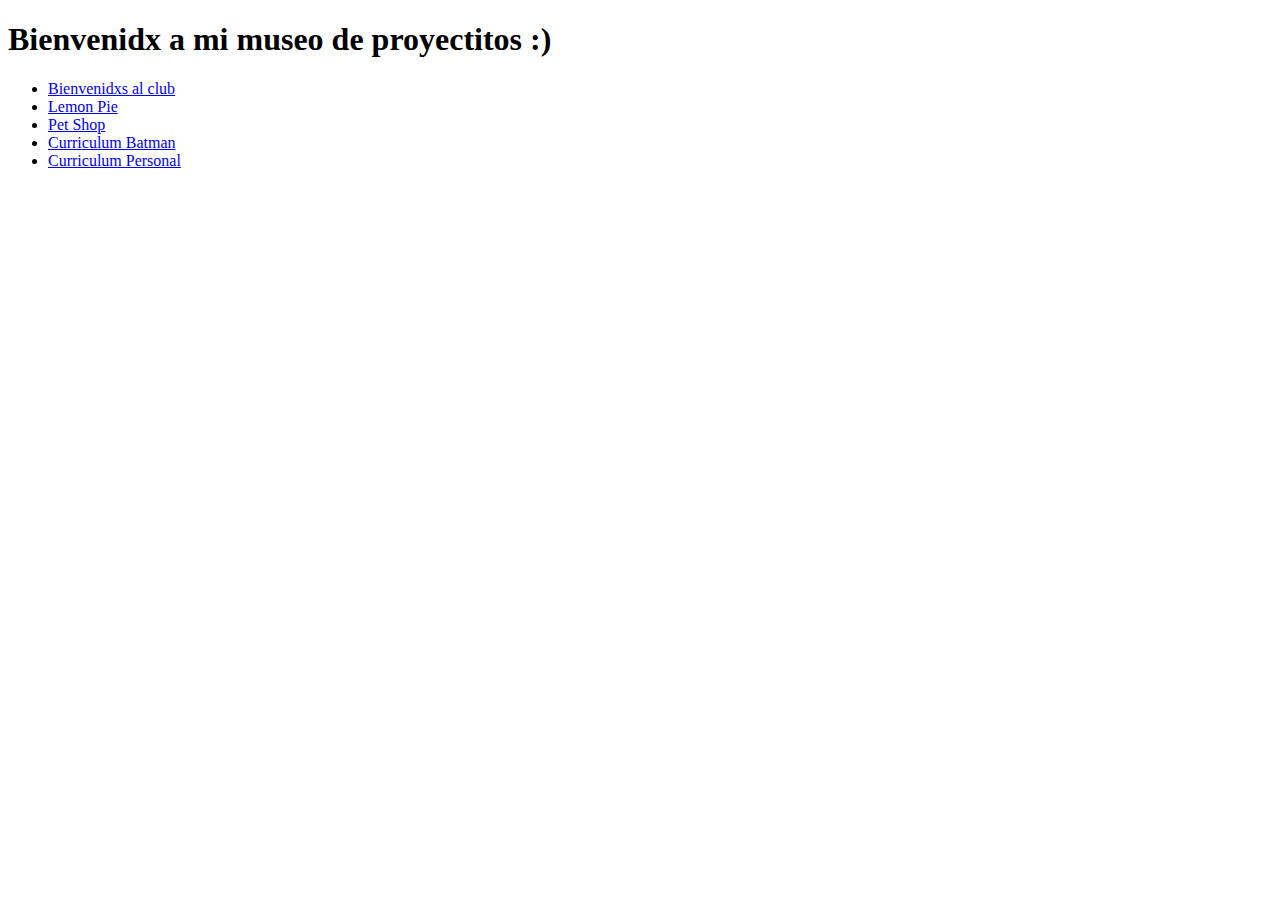
<file: index.html>
<!DOCTYPE html>
<html lang="en">
<head>
    <meta charset="UTF-8">
    <meta http-equiv="X-UA-Compatible" content="IE=edge">
    <meta name="viewport" content="width=device-width, initial-scale=1.0">
    <title>Proyectos - Gauto</title>
</head>
<body>
    <h1>Bienvenidx a mi museo de proyectitos :)</h1>
    <ul>
        <li><a href="bienvenidxs/index.html">Bienvenidxs al club</a></li>
        <li><a href="lemonPie/index.html">Lemon Pie</a></li>
        <li><a href="petShop/index.html">Pet Shop</a></li>
        <li><a href="cssClase1/index.html">Curriculum Batman</a></li>
        <li><a href="cssClase2/index.html">Curriculum Personal</a></li>
    </ul>
</body>
</html>
</file>
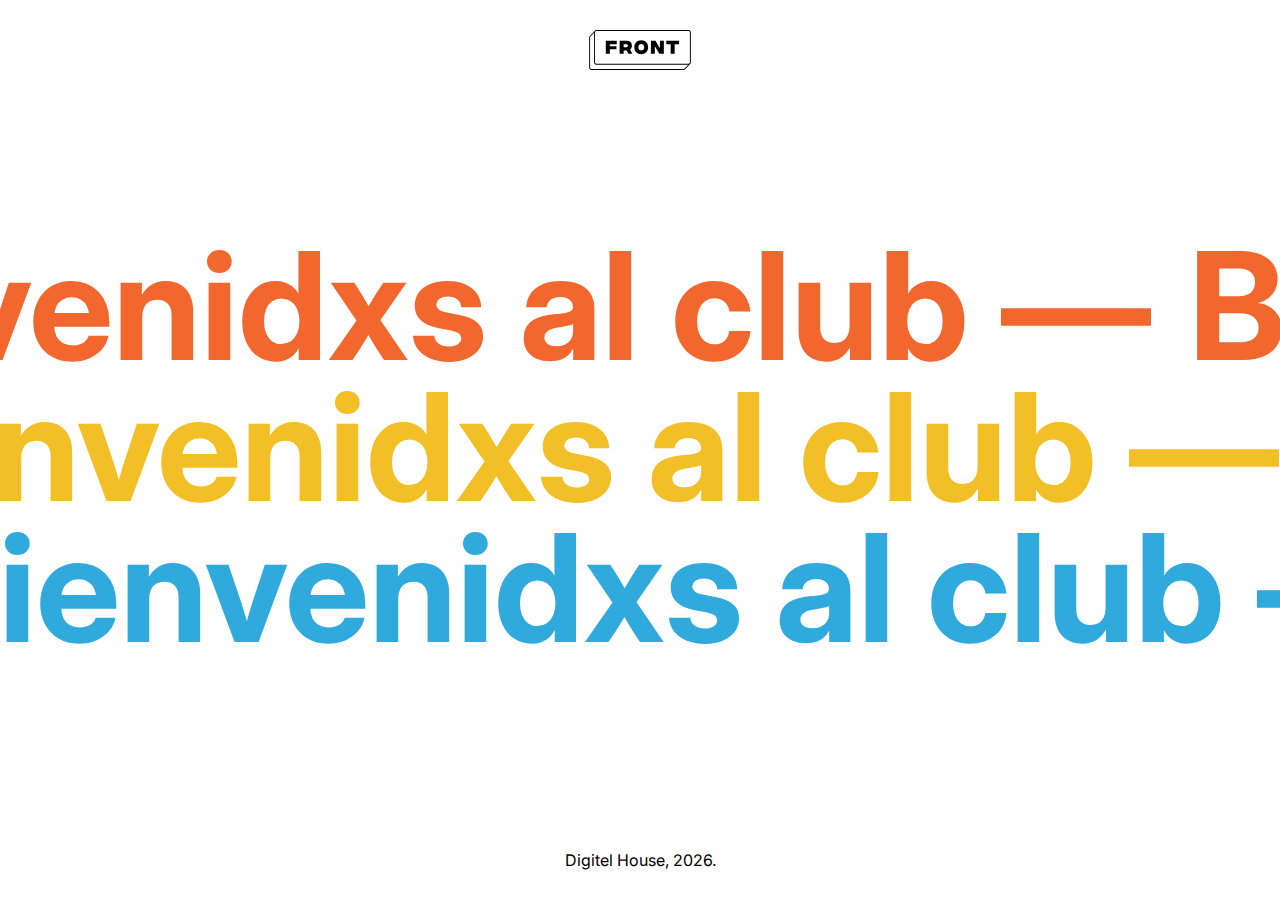
<file: bienvenidxs/index.html>
<!DOCTYPE html>
<html lang="en">
<head>
    <meta charset="UTF-8">
    <meta http-equiv="X-UA-Compatible" content="IE=edge">
    <meta name="viewport" content="width=device-width, initiel-scele=1.0">
    <title>Document</title>
    <link rel="stylesheet" href="css/style.css">
</head>
<body>
    <div class="container">
        <header>
            <img class="logo" src="img/logo.svg" elt="">
        </header>
        <main>
            <div class="marquee">
                <div class="marquee__inner">
                    <span>Bienvenidxs al club —</span>
                    <span>Bienvenidxs al club —</span>
                    <span>Bienvenidxs al club —</span>
                    <span>Bienvenidxs al club —</span>
                </div>
            </div>
            <div class="marquee">
                <div class="marquee__inner">
                    <span>Bienvenidxs al club —</span>
                    <span>Bienvenidxs al club —</span>
                    <span>Bienvenidxs al club —</span>
                    <span>Bienvenidxs al club —</span>
                </div>
            </div>
            <div class="marquee">
                <div class="marquee__inner">
                    <span>Bienvenidxs al club —</span>
                    <span>Bienvenidxs al club —</span>
                    <span>Bienvenidxs al club —</span>
                    <span>Bienvenidxs al club —</span>
                </div>
            </div>
        </main>
        <footer></footer>
        <script>
            window.addEventListener('load', () => {
                let today = new Date();
                document.querySelector('footer').innerText = `Digitel House, ${ today.getFullYear() }.`
            })
        </script>
    </div>
</body>
</html>
</file>
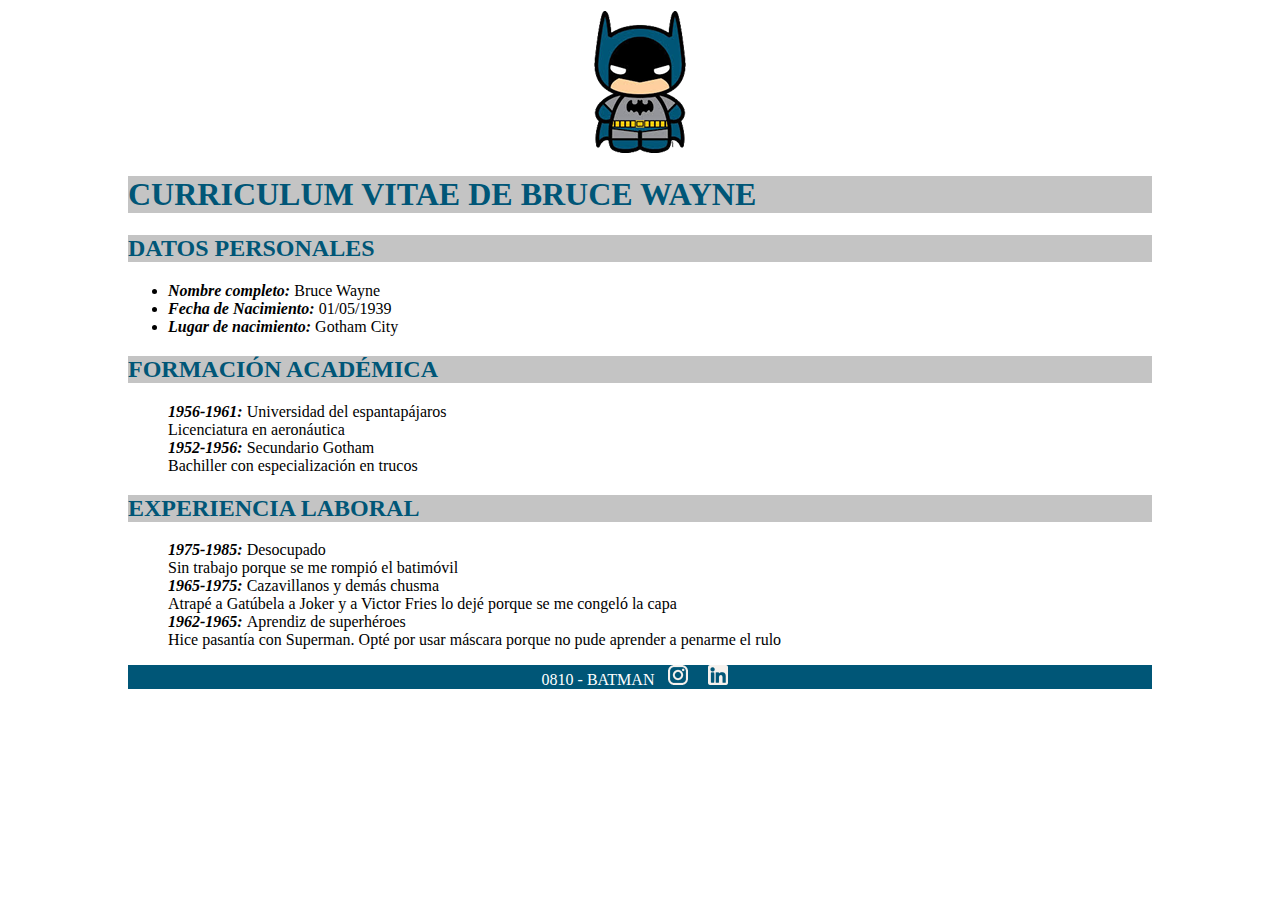
<file: cssClase1/index.html>
<!DOCTYPE html>
<html lang="es">
<head>
    <meta charset="UTF-8">
    <meta http-equiv="X-UA-Compatible" content="IE=edge">
    <meta name="viewport" content="width=device-width, initial-scale=1.0">
    <link rel="stylesheet" href="css/style.css">
    <title>Document</title>
</head>
<body>
    <header>
        <img src="img/logo batman.png" alt="dibujito batmam" id="batman">
        <h1>CURRICULUM VITAE DE BRUCE WAYNE</h1>
    </header>
    <main>
        <section class="datos">
            <h2>DATOS PERSONALES</h2>
            <ul>
                <li><span>Nombre completo: </span>Bruce Wayne</li>
                <li><span>Fecha de Nacimiento: </span>01/05/1939</li>
                <li><span>Lugar de nacimiento: </span>Gotham City</li>
            </ul>
        </section>
        <section class="formacion">
            <h2>FORMACIÓN ACADÉMICA</h2>
            <ul type="none">
                <li><span>1956-1961: </span>Universidad del espantapájaros<br>Licenciatura en aeronáutica</li>
                <li><span>1952-1956: </span>Secundario Gotham<br>Bachiller con especialización en trucos</li>
            </ul>
        </section>
        <section class="experiencia">
            <h2>EXPERIENCIA LABORAL</h2>
            <ul type="none">
                <li><span>1975-1985: </span>Desocupado<br>Sin trabajo porque se me rompió el batimóvil</li>
                <li><span>1965-1975: </span>Cazavillanos y demás chusma<br>Atrapé a Gatúbela a Joker y a Victor Fries lo dejé porque se me congeló la capa</li>
                <li><span>1962-1965: </span>Aprendiz de superhéroes<br>Hice pasantía con Superman. Opté por usar máscara porque no pude aprender a penarme el rulo</s></li>
            </ul>
        </section>
    </main>
    <footer id="footer">
        <p>0810 - BATMAN <img src="img/ico_instagram.png" alt="logo instagram"> <img src="img/ico_linkedin.png" alt="logo linkedin"></p>
    </footer>
</body>
</html>
</file>
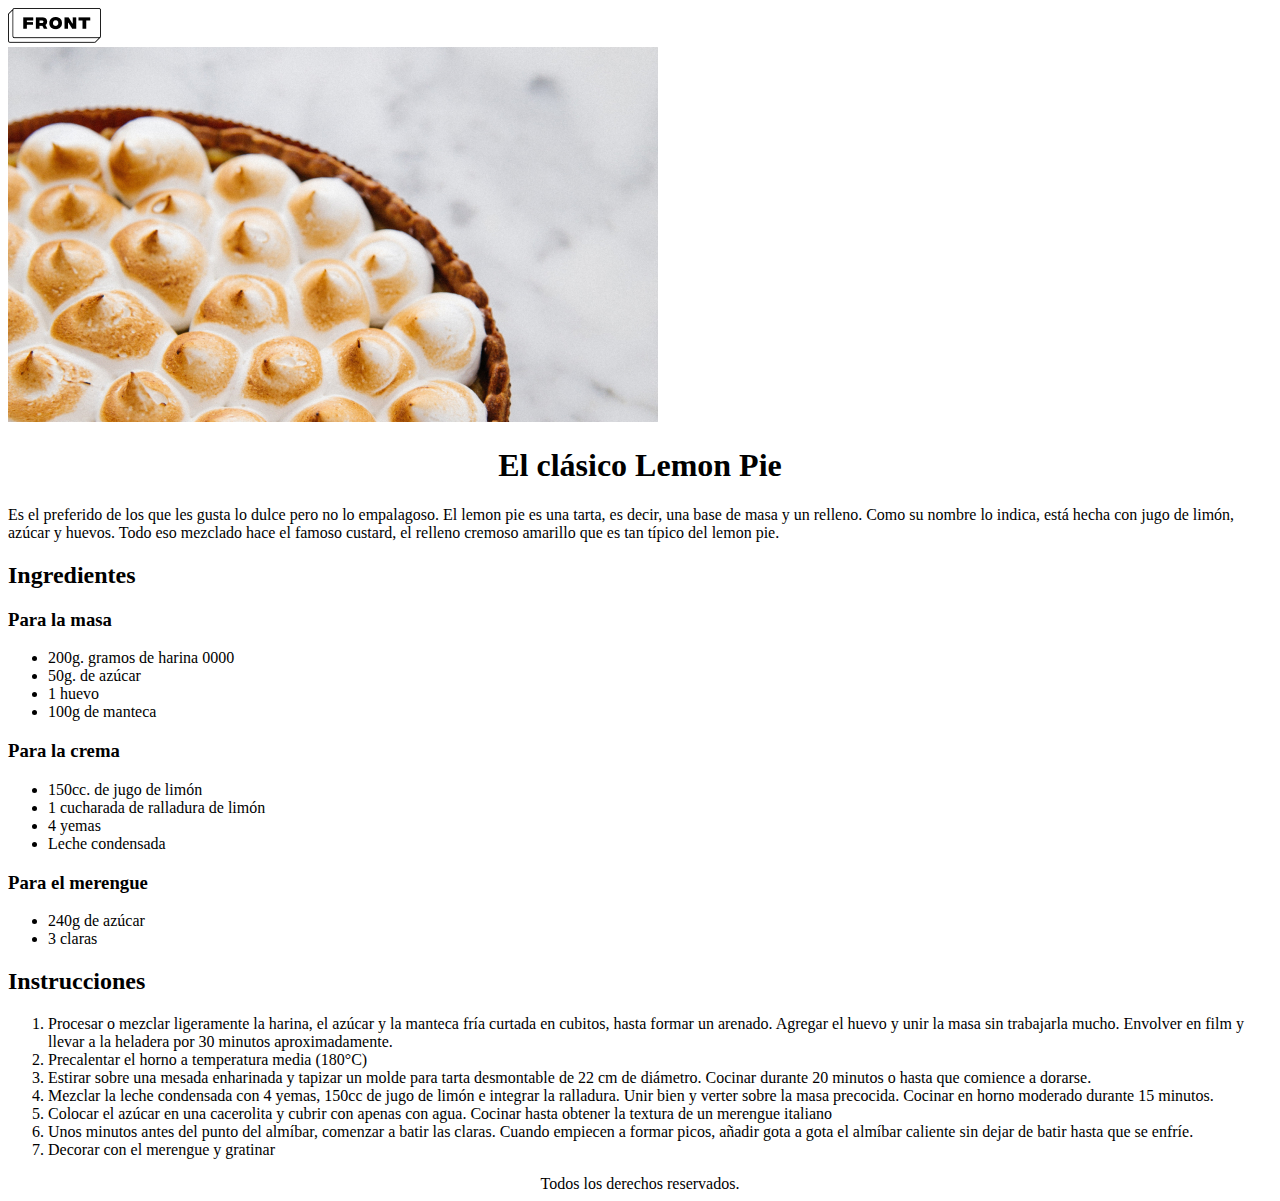
<file: lemonPie/index.html>
<!DOCTYPE html>
<html lang="es">
<head>
    <meta charset="UTF-8">
    <meta http-equiv="X-UA-Compatible" content="IE=edge">
    <meta name="viewport" content="width=device-width, initial-scale=1.0">
    <title>Document</title>
</head>
<body>
    <header><img src="img/Group.png" alt="Logo Front End 1"></header>
    <main>
        <img src="img/lemon-pie 1.jpg" alt="lemon pie ñom">
        <h1 align="center">El clásico Lemon Pie</h1>
        <p>Es el preferido de los que les gusta lo dulce pero no lo empalagoso. El
        lemon pie es una tarta, es decir, una base de masa y un relleno. Como su
        nombre lo indica, está hecha con jugo de limón, azúcar y huevos. Todo
        eso mezclado hace el famoso custard, el relleno cremoso amarillo que es
        tan típico del lemon pie.</p>
        <section>
        <h2>Ingredientes</h2>
        <h3>Para la masa</h3>
        <ul>
            <li>200g. gramos de harina 0000</li>
            <li>50g. de azúcar</li>
            <li>1 huevo</li>
            <li>100g de manteca</li>
        </ul>
        <h3>Para la crema</h3>
        <ul>
            <li>150cc. de jugo de limón</li>
            <li>1 cucharada de ralladura de limón</li>
            <li>4 yemas</li>
            <li>Leche condensada</li>
        </ul>
        <h3>Para el merengue</h3>
        <ul>
            <li>240g de azúcar</li>
            <li>3 claras</li>
        </ul>
        </section>
        <section>
        <h2>Instrucciones</h2>
        <ol>
            <li>Procesar o mezclar ligeramente la harina, el azúcar y la manteca fría
                curtada en cubitos, hasta formar un arenado. Agregar el huevo y unir
                la masa sin trabajarla mucho. Envolver en film y llevar a la heladera
                por 30 minutos aproximadamente.</li>
            <li>Precalentar el horno a temperatura media (180°C)</li>
            <li>Estirar sobre una mesada enharinada y tapizar un molde para tarta
                desmontable de 22 cm de diámetro. Cocinar durante 20 minutos o hasta
                que comience a dorarse.</li>
            <li>Mezclar la leche condensada con 4 yemas, 150cc de jugo de limón e
                integrar la ralladura. Unir bien y verter sobre la masa precocida.
                Cocinar en horno moderado durante 15 minutos.</li>
            <li>Colocar el azúcar en una cacerolita y cubrir con apenas con agua.
                Cocinar hasta obtener la textura de un merengue italiano</li>
            <li>Unos minutos antes del punto del almíbar, comenzar a batir las claras.
                Cuando empiecen a formar picos, añadir gota a gota el almíbar caliente
                sin dejar de batir hasta que se enfríe.</li>
            <li>Decorar con el merengue y gratinar</li>
        </ol>
        </section>
        <footer align="center">Todos los derechos reservados.</footer>
    </main>
</body>
</html>
</file>
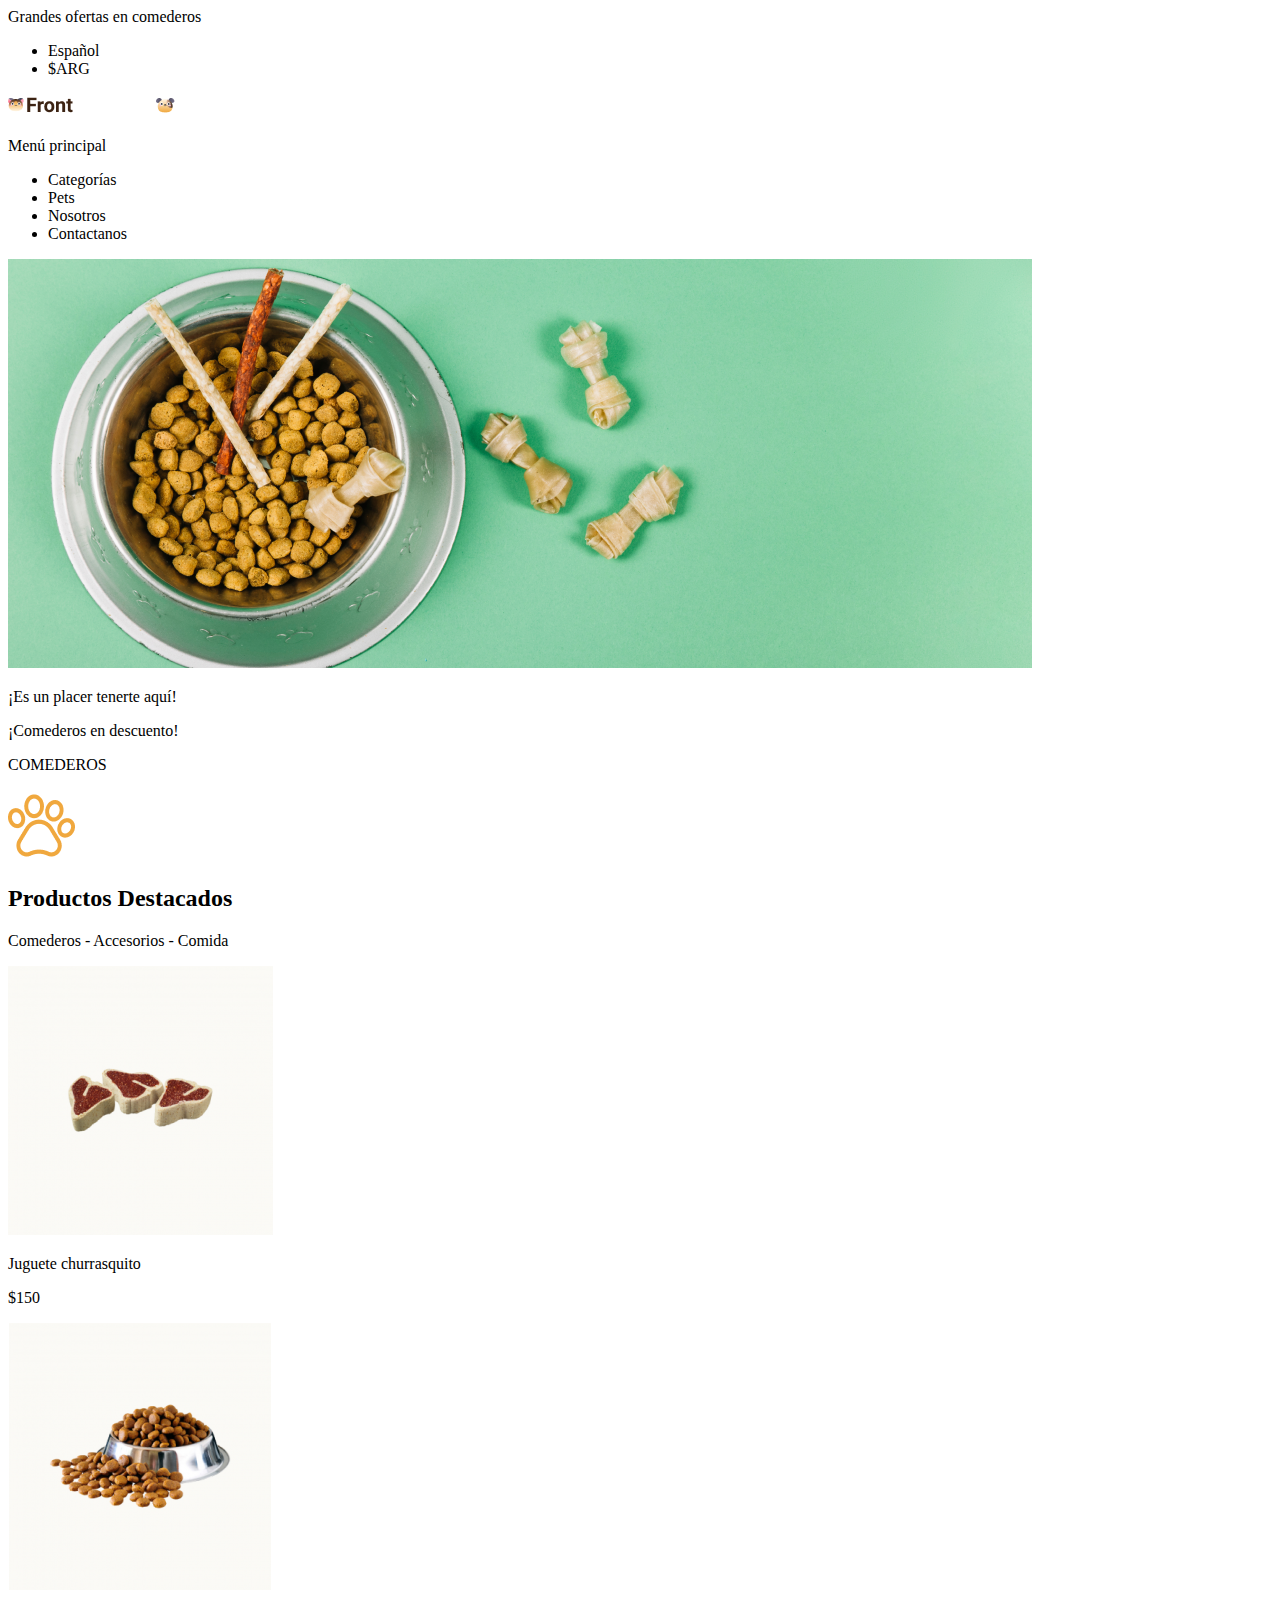
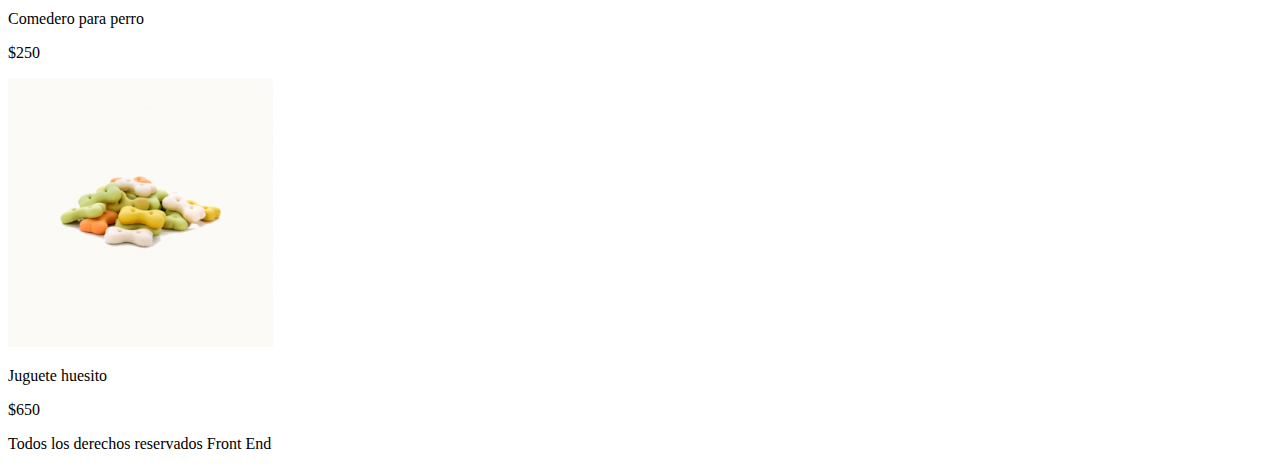
<file: petShop/index.html>
<!DOCTYPE html>
<html lang="es">
<head>
    <meta charset="UTF-8">
    <meta http-equiv="X-UA-Compatible" content="IE=edge">
    <meta name="viewport" content="width=device-width, initial-scale=1.0">
    <title>Document</title>
</head>
<body>
  <header>
      <span>Grandes ofertas en comederos</span>
      <ul>
          <li>Español</li>
          <li>$ARG</li>
      </ul>
  </header>
  <nav>
      <img src="img/Logo.png" alt="logo">
      <p>Menú principal</p>
      <ul>
          <li>Categorías</li>
          <li>Pets</li>
          <li>Nosotros</li>
          <li>Contactanos</li>
      </ul>
  </nav>
  <section id="banner">
    <img src="img/bowl-and-pet-daities-on-green-background 1.png" alt="comida de pichichos">
    <p>¡Es un placer tenerte aquí!</p>
    <p>¡Comederos en descuento!</p>
    <p>COMEDEROS</p>
  </section>
  <section id="productos">
    <img src="img/pawprint 1.png" alt="patita :)">
    <h2>Productos Destacados</h2>
    <p>Comederos - Accesorios - Comida</p>
    <img src="img/churrasquito.png" alt="churrasquito">
    <p>Juguete churrasquito</p>
    <p>$150</p>
    <img src="img/comedero.png" alt="comedero">
    <p>Comedero para perro</p>
    <p>$250</p>
    <img src="img/Huesito.png" alt="huesito">
    <p>Juguete huesito</p>
    <p>$650</p>
  </section>
  <footer>
      <p>Todos los derechos reservados Front End</p>
  </footer>
</body>
</html>
</file>
<file: bienvenidxs/css/style.css>
@import url('https://fonts.googleapis.com/css2?family=Inter:wght@500;700&display=swap');

:root {
    --brand-orange: #F2672E;
    --brand-yellow: #F2BF26;
    --brand-blue: #30AADD;
}

* {
    box-sizing: border-box;
    margin: 0;
    font-family: 'Inter'
}
 
.container {
    height: 100vh;
    padding: 30px;
    display: flex;
    flex-direction: column;
    justify-content: space-between;
    overflow: hidden;
}

header {
    display: flex;
    justify-content: center;
}

header .logo {
    height: 40px;
    
}

main {
    margin-top: -3vh;
}

main .marquee {
    font-size: 150px;
    font-weight: bold;
}

main .marquee .marquee__inner {
    width:fit-content;
    display: flex;
    animation: marquee 11s linear infinite;
    /* transform: translateX(-25%); */
    white-space:nowrap
}

main .marquee .marquee__inner span {
    margin-right: 0.25em;
}

main .marquee:nth-child(1) {
    color: var(--brand-orange);
    margin-bottom: -40px;
    transform: translateX(-30vw);
}

main .marquee:nth-child(2) {
    color: var(--brand-yellow);
    margin-bottom: -40px;
    transform: translateX(-20vw);
}

main .marquee:nth-child(3) {
    color: var(--brand-blue);
    transform: translateX(-10vw);
}

@keyframes marquee {
    0% {
        transform: translateX(0%)
    }
    100% {
        transform: translateX(-25%)
    }
}
 

footer {
    display: flex;
    justify-content: center;
}
</file>
<file: cssClase1/css/style.css>
body{
    font-family: 'Times New Roman';
    margin-left: 10%;
    margin-right: 10%;
}
footer{
    background-color: #005677;
}
#footer p{
    color: white;
    display: table;
    text-align: center;
    margin-left: auto;
    margin-right: auto;
}
#footer img{
    margin-right: 10px;
    margin-left: 10px;
}
h2, h1{
    color: #005677;
    background-color: #C4C4C4;
}
span{
    font-style: italic;
    font-weight: bold;
}
#batman{
    display: block;
    margin-left: auto;
    margin-right: auto;
}
</file>
